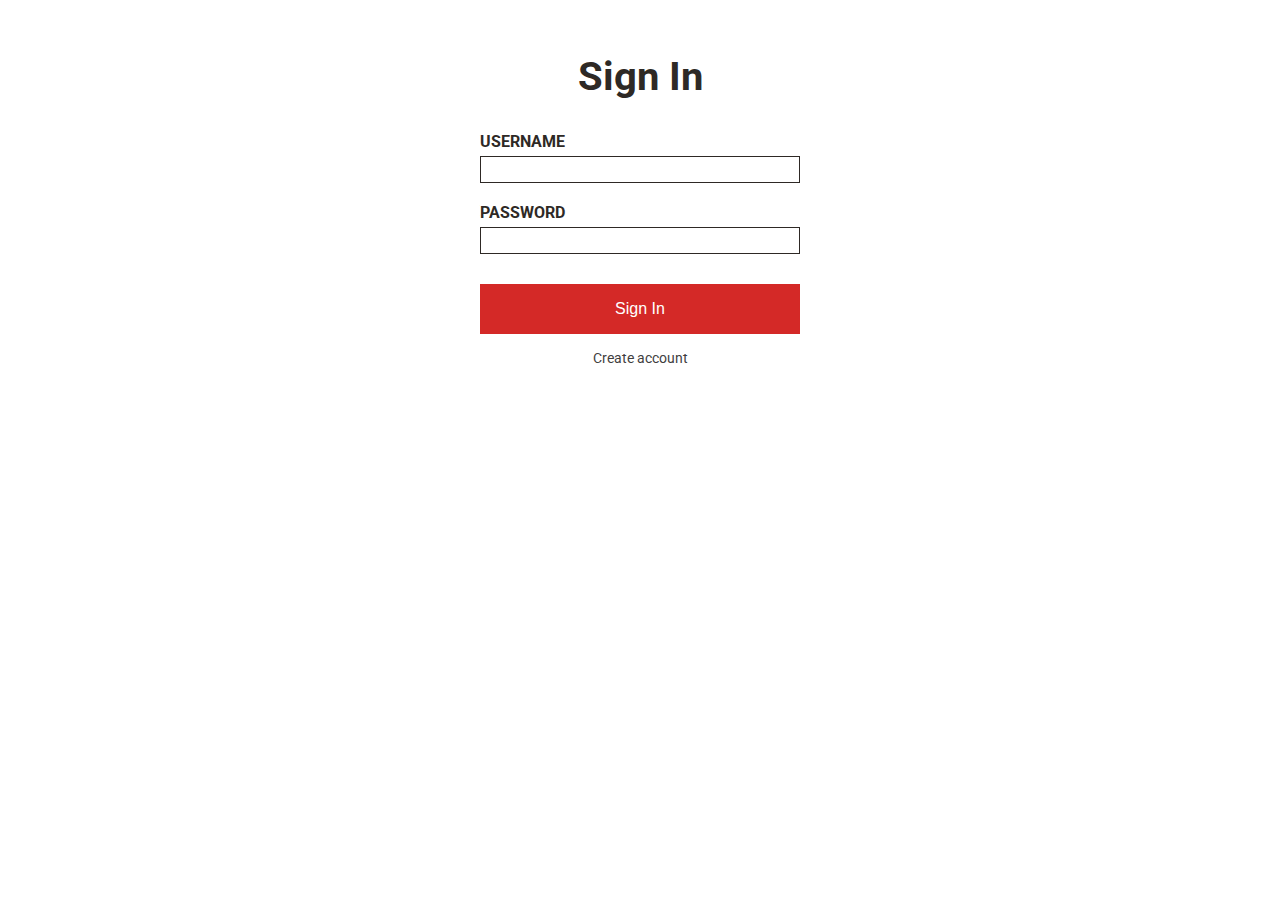
<file: index.html>
<!DOCTYPE html>
<html lang="en">

<head>
    <meta charset="UTF-8">
    <meta http-equiv="X-UA-Compatible" content="IE=edge">
    <meta name="viewport" content="width=device-width, initial-scale=1.0">
    <script src="./js/cookies-functions.js"></script>
    <script src="./js/login-registration.js"></script>
    <link rel="stylesheet" href="style.css">
    <link rel="stylesheet"
        href="https://maxst.icons8.com/vue-static/landings/line-awesome/line-awesome/1.3.0/css/line-awesome.min.css">
    <link href="https://fonts.googleapis.com/css?family=Roboto" rel="stylesheet">
    <title>Simple Coffee | Home</title>
</head>

<body id="main">
    <nav>

        <div class="nav-left">

            <!-- Mobile Nav Burger Menu Button -->
            <span class="open-slide">
                <a href="#" onclick="openSlideMenu('mobile-nav')">
                    <i class="las la-bars la-2x"></i>
                </a>
            </span>

            <!-- Nav Brand -->
            <a class="nav-brand" href="index.html">
                <h1>
                    <i class="las la-mug-hot"></i>
                    Simple Coffee
                </h1>
            </a>
        </div>

        <!-- Mobile Nav -->

        <div id="mobile-nav" class="side-menu">
            <a href="#" class="btn-close" onclick="closeSlideMenu('mobile-nav')">&times;</a>
            <a href="products.html">Products</a>
            <a href="about.html">About</a>
            <a href="contact.html">Contact</a>
            <a href="cart.html">Cart - <span id="cart-count"> 0 </span></a>
        </div>
        

        <div class="nav-right">

            <!-- Desktop Nav -->
    
            <ul id="desktop-nav">
                <li><a href="products.html">Products</a></li>
    
                <li><a href="about.html">About</a> </li>
    
                <li><a href="contact.html">Contact</a></li>
    
                <li><a href="cart.html">Cart</a></li>
            </ul>
    
    
            <!-- Cart Icon -->
            <a id="cart" href="#" onclick="openSlideMenu('bag-slideout')">
                <i class="las la-shopping-bag la-2x">
                </i>
                <span id="bag-item-count" class="cart-count">0</span>
            </a>
        </div>


        <!-- Cart slideout -->
        <div id="bag-slideout" class="side-menu">
            <div id="bag-slideout-header">
                <p>Your Cart (<span class="cart-count">0</span>)</p>
                <a href="#" class="btn-close" onclick="closeSlideMenu('bag-slideout')">&times;</a>
            </div>
            <div id="bag-slideout-items">

                <div class="bag-slideout-item">

                    <div class="bag-item-info">
                        <img src="./images/slide-1.jpg" alt="" width="100" height="100" style="object-fit: cover;">
                        <p> Hario V60 </p>
                    </div>
                    
                    <div class="price-quantity-container">
                        <div class="bag-item-price">
                            <span class="cart-title">PRICE</span> <br>
                            <span class="item-price">$50</span>
                        </div>

                        <div class="item-quantity">
                            <span class="cart-title">QUANTITY</span>
                            <div class="quantity-incrementer">
                                <i class="increment-btn las la-minus la"></i>
                                <span class="quantity-count">1</span>
                                <i class="increment-btn las la-plus la"></i>
                            </div>
                        </div>

                    </div>
                </div>
            </div>

            <div class="cart-checkout-container">
                <div class="subtotal-container">
                    <span>SUBTOTAL</span>
                    <span id="subtotal-count">$50</span>
                </div>
                <a href="#" id="cart-checkout-btn" class="red-btn"> Checkout </a>
            </div>
        </div>
    </nav>

    <!-- Auto SlideShow -->

    <div class="slide-show-container">

        <div class="slide slide-fade">
            <div class="slide-card">
                <h2> Hario V60 </h2>
                <p> Brew high extractions pour-overs like a pro and bring out beatiful, sweet tasting notes. </p>
                <a class="slide-card-btn red-btn" href="v60.html">SHOP NOW</a>
            </div>

            <div class="slide-img slide-1">
                <img src="./images/slide-1.jpg" alt="Image of Hario V60">

            </div>
        </div>

        <div class="slide slide-fade">
            <div class="slide-card ">
                <h2>Cupping Sessions</h2>
                <p> Compare rare, delicious
                    coffees
                    side-by-side and learn to detect even the subtlest of notes.</p>
                <a class="slide-card-btn red-btn " href="cuppings.html">BOOK NOW</a>
            </div>

            <div class="slide-img">
                <img src="./images/slide-3.jpg" alt="Image of Hario V60">
            </div>

        </div>

        <div class="slide slide-fade">
            <div class="slide-card">
                <h2>Chemex</h2>
                <p> Highlight those light-bodied, delicate floral coffees with the Chemex pour-over brewer. </p>
                <a class="slide-card-btn red-btn " href="chemex.html">SHOP NOW</a>

            </div>

            <div class="slide-img">
                <img src="./images/slide-2.jpg" alt="Image of Hario V60">
            </div>

        </div>

        <div id="dots-container">
            <span class="dot" onclick="dotSlideShow(0)"></span>
            <span class="dot" onclick="dotSlideShow(1)"></span>
            <span class="dot" onclick="dotSlideShow(2)"></span>
        </div>

    </div>

    <!-- Gallery Section -->

    <section id="gallery">
        <div class="column">

            <img class="coffee-img-1" src="./images/chairs-coffee.jpg" alt="Table with coffee and pastries">

        </div>
        <div class="column">
            <img class="coffee-img-2" src="./images/espresso-pull.jpg" alt="Barista pulling two espresso shots">
            <img class="coffee-img-3" src="./images/barista-2.jpg" alt="Barista brewing coffee with aeropress">
        </div>
    </section>

    <script src="./js/main.js"></script>

    <!-- Footer -->
    <footer>
        <ul>
            <li><a href="products.html">Products</a></li>
            <li><a href="about.html">About</a></li>
            <li><a href="contact.html">Contact Us</a></li>
        </ul>
    </footer>
</body>

</html>
</file>
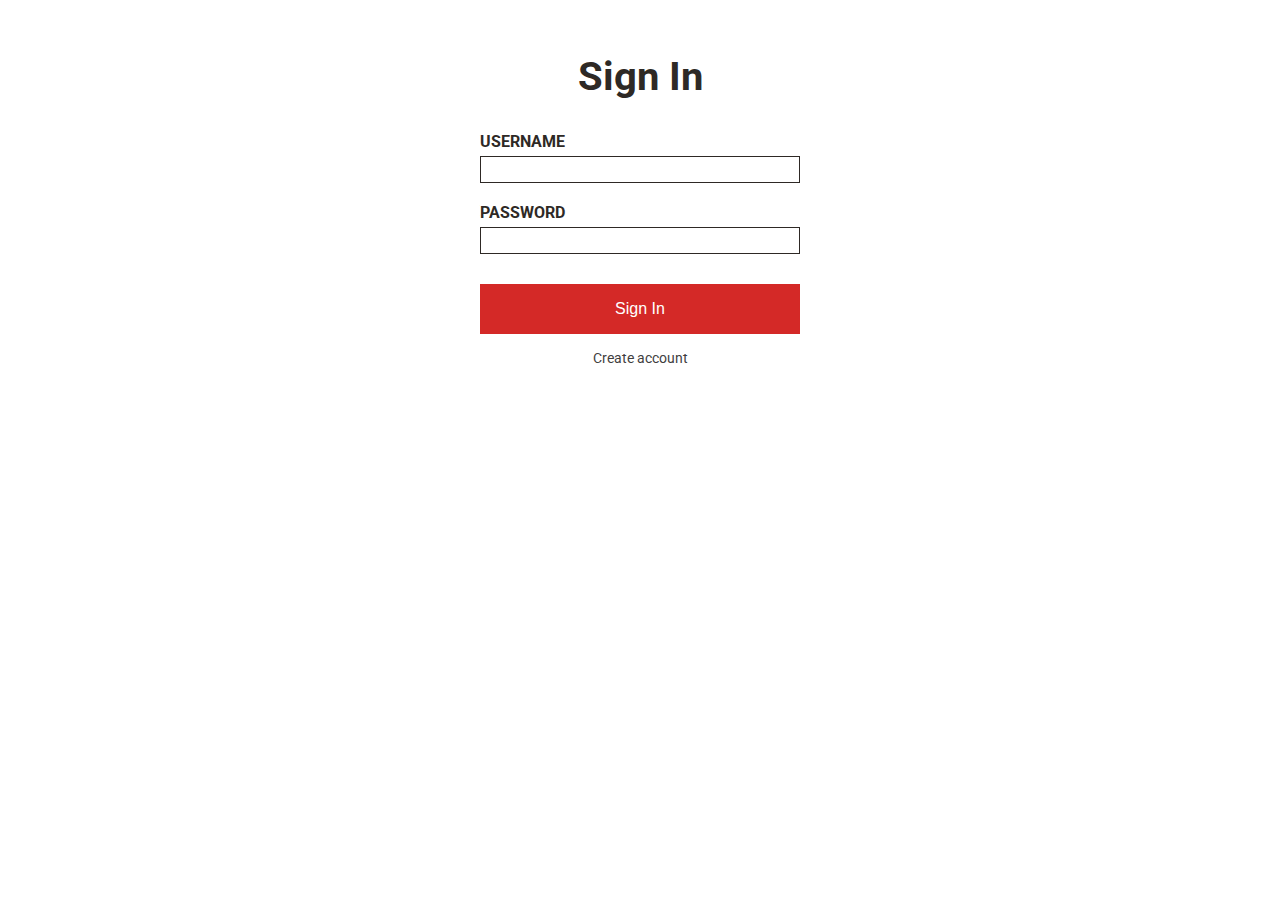
<file: about.html>
<!DOCTYPE html>
<html lang="en">

<head>
    <meta charset="UTF-8">
    <meta http-equiv="X-UA-Compatible" content="IE=edge">
    <meta name="viewport" content="width=device-width, initial-scale=1.0">
    <script src="./js/cookies-functions.js"></script>
    <script src="./js/login-registration.js"></script>
    <link rel="stylesheet" href="style.css">
    <link rel="stylesheet"
        href="https://maxst.icons8.com/vue-static/landings/line-awesome/line-awesome/1.3.0/css/line-awesome.min.css">
    <link href="https://fonts.googleapis.com/css?family=Roboto" rel="stylesheet">
    <title>Simple Coffee | About</title>
</head>

<body id="main">
    <nav>

        <div class="nav-left">

            <!-- Mobile Nav Burger Menu Button -->
            <span class="open-slide">
                <a href="#" onclick="openSlideMenu('mobile-nav')">
                    <i class="las la-bars la-2x"></i>
                </a>
            </span>

            <!-- Nav Brand -->
            <a class="nav-brand" href="index.html">
                <h1>
                    <i class="las la-mug-hot"></i>
                    Simple Coffee
                </h1>
            </a>
        </div>

        <!-- Mobile Nav -->

        <div id="mobile-nav" class="side-menu">
            <a href="#" class="btn-close" onclick="closeSlideMenu('mobile-nav')">&times;</a>
            <a href="products.html">Products</a>
            <a href="about.html">About</a>
            <a href="contact.html">Contact</a>
            <a href="cart.html">Cart - <span id="cart-count"> 0 </span></a>
        </div>
        

        <div class="nav-right">

            <!-- Desktop Nav -->
    
            <ul id="desktop-nav">
                <li><a href="products.html">Products</a></li>
    
                <li><a href="about.html">About</a> </li>
    
                <li><a href="contact.html">Contact</a></li>
    
                <li><a href="cart.html">Cart</a></li>
            </ul>
    
    
            <!-- Cart Icon -->
            <a id="cart" href="#" onclick="openSlideMenu('bag-slideout')">
                <i class="las la-shopping-bag la-2x">
                </i>
                <span id="bag-item-count" class="cart-count">0</span>
            </a>
        </div>


        <!-- Cart slideout -->
        <div id="bag-slideout" class="side-menu">
            <div id="bag-slideout-header">
                <p>Your Cart (<span class="cart-count">0</span>)</p>
                <a href="#" class="btn-close" onclick="closeSlideMenu('bag-slideout')">&times;</a>
            </div>
            <div id="bag-slideout-items">

                <div class="bag-slideout-item">

                    <div class="bag-item-info">
                        <img src="./images/slide-1.jpg" alt="" width="100" height="100" style="object-fit: cover;">
                        <p> Hario V60 </p>
                    </div>
                    
                    <div class="bag-item-price">
                        <span class="price-title">PRICE</span> <br>
                        <span class="item-price">$50</span>
                    </div>

                </div>

            </div>
        </div>
        
    </nav>

    <div class="about-container">
        <h2>About Us</h2>
        <div class="about-media">
            <i class="las la-user la-4x"></i>
            <div class="about-text">
                <span class="name"> <strong>Stiven Cabrera</strong> </span>
                <p> Responsible for the design and coding of this website. </p>
                <a href="mailto:stiven.cabrera@stu.bmcc.cuny.edu">stiven.cabrera@stu.bmcc.cuny.edu</a>
            </div>
        </div>
    </div>



    <script src="./js/main.js"></script>

    <!-- Footer -->
    <footer>
        <ul>
            <li><a href="products.html">Products</a></li>
            <li><a href="about.html">About</a></li>
            <li><a href="contact.html">Contact Us</a></li>
        </ul>
    </footer>
</body>

</html>
</file>
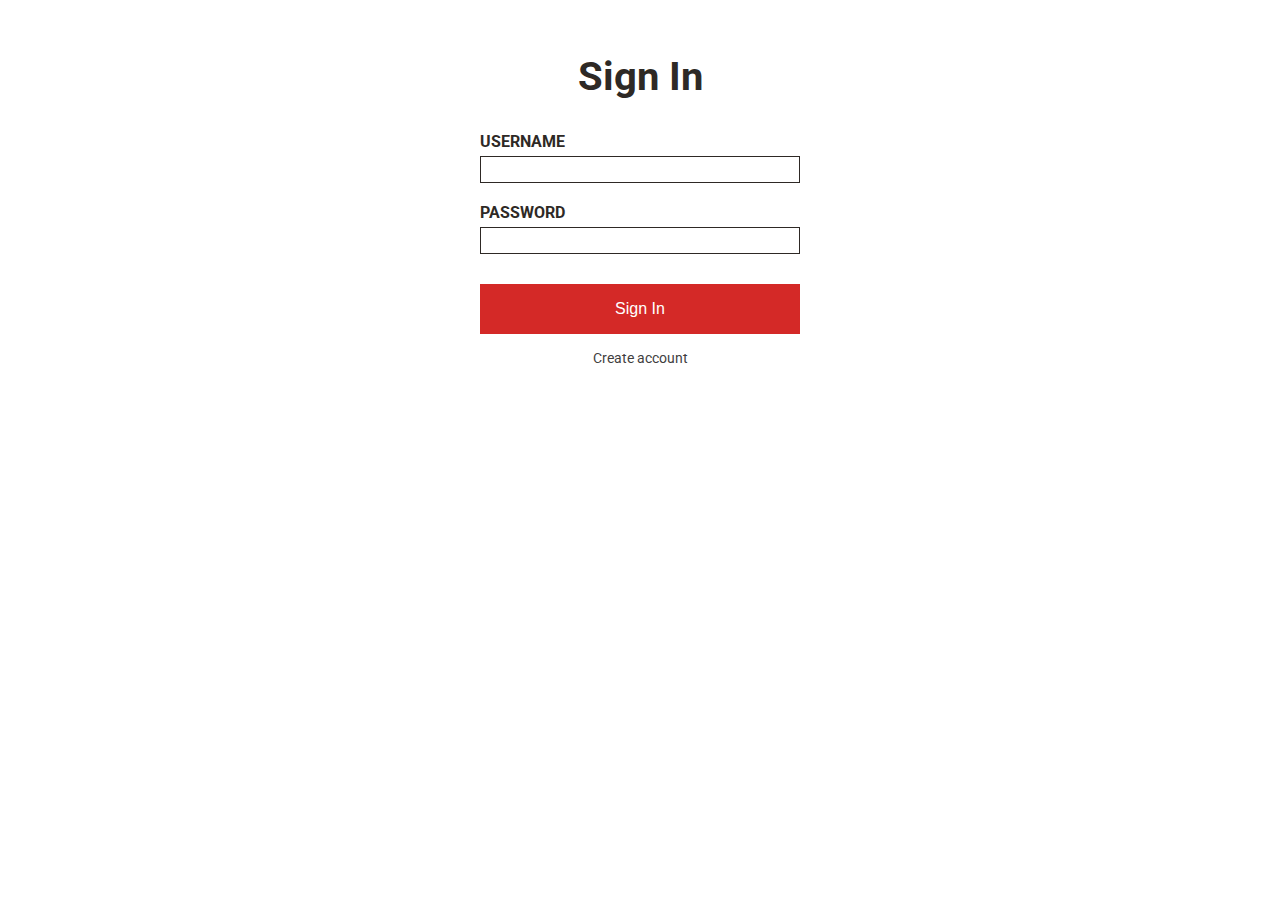
<file: checkout.html>
<!DOCTYPE html>
<html lang="en">

<head>
    <meta charset="UTF-8">
    <meta http-equiv="X-UA-Compatible" content="IE=edge">
    <meta name="viewport" content="width=device-width, initial-scale=1.0">
    <script src="./js/cookies-functions.js"></script>
    <script src="./js/login-registration.js"></script>
    <link rel="stylesheet" href="style.css">
    <link rel="stylesheet"
        href="https://maxst.icons8.com/vue-static/landings/line-awesome/line-awesome/1.3.0/css/line-awesome.min.css">
    <link href="https://fonts.googleapis.com/css?family=Roboto" rel="stylesheet">
    <title>Simple Coffee | Cupping Session </title>
</head>

<body id="main">
    <nav>

        <div class="nav-left">

            <!-- Mobile Nav Burger Menu Button -->
            <span class="open-slide">
                <a href="#" onclick="openSlideMenu('mobile-nav')">
                    <i class="las la-bars la-2x"></i>
                </a>
            </span>

            <!-- Nav Brand -->
            <a class="nav-brand" href="index.html">
                <h1>
                    <i class="las la-mug-hot"></i>
                    Simple Coffee
                </h1>
            </a>
        </div>

        <!-- Mobile Nav -->

        <div id="mobile-nav" class="side-menu">
            <a href="#" class="btn-close" onclick="closeSlideMenu('mobile-nav')">&times;</a>
            <a href="products.html">Products</a>
            <a href="about.html">About</a>
            <a href="contact.html">Contact</a>
            <a href="#" class="logout-btn">Sign out </a>
        </div>
        

        <div class="nav-right">

            <!-- Desktop Nav -->
    
            <ul id="desktop-nav">
                <li><a href="products.html">Products</a></li>
    
                <li><a href="about.html">About</a> </li>
    
                <li><a href="contact.html">Contact</a></li>
    
                <li><a href="#" class="logout-btn">Sign out </a></li>
            </ul>
            
        </div>
 
    </nav>

    <div class="checkout-container">
        <h2>YOUR ORDER</h2>

        <div id="order-summary">
            <h2 class="checkout-row">PRODUCT</h2>
            <div id="checkout-products checkout-row">

                <div class="checkout-product checkout-row">
                    <p>HARIO V60 <strong class="product-quantity">x2</strong> </p>
                    <p class="product-price">$60</p>
                </div>
            
                <div class="checkout-product checkout-row">
                    <p>HARIO V60 <strong class="product-quantity">x2</strong> </p>
                    <p class="product-price">$60</p>
                </div>
            
                <div class="checkout-product checkout-row">
                    <p>HARIO V60 <strong class="product-quantity">x2</strong> </p>
                    <p class="product-price">$60</p>
                </div>
            </div>

            <div class="checkout-subtotal-container checkout-row">
                <h2>SUBTOTAL</h2>
                <p id="subtotal">$180</p>
            </div>

            <div class="checkout-shipping-container checkout-row">
                <h2>SHIPPING</h2>
                <select name="shipping" id="shipping">
                    <option value="25">Overnight ($25)</option>
                    <option value="10">Express (2 days - $10)</option>
                    <option value="0">Ground (5 days - free)</option>
                </select>
            </div>

            <div class="checkout-tax-container checkout-row">
                <h2>TAX</h2>
                <p id="tax">$0</p>
            </div>

            <div class="checkout-total-container checkout-row">
                <h2>TOTAL</h2>
                <p id="total">$0</p>
            </div>

        </div>
        <a href="#" class="red-btn order-btn">Place Order</a>
        <a href="products"> <i class="las la-undo"></i> Continue shopping</a>
    </div>




    <script src="./js/main.js"></script>
    <script src="./js/cart.js"></script>
    <script src="./js/checkout.js"></script>

</body>

</html>
</file>
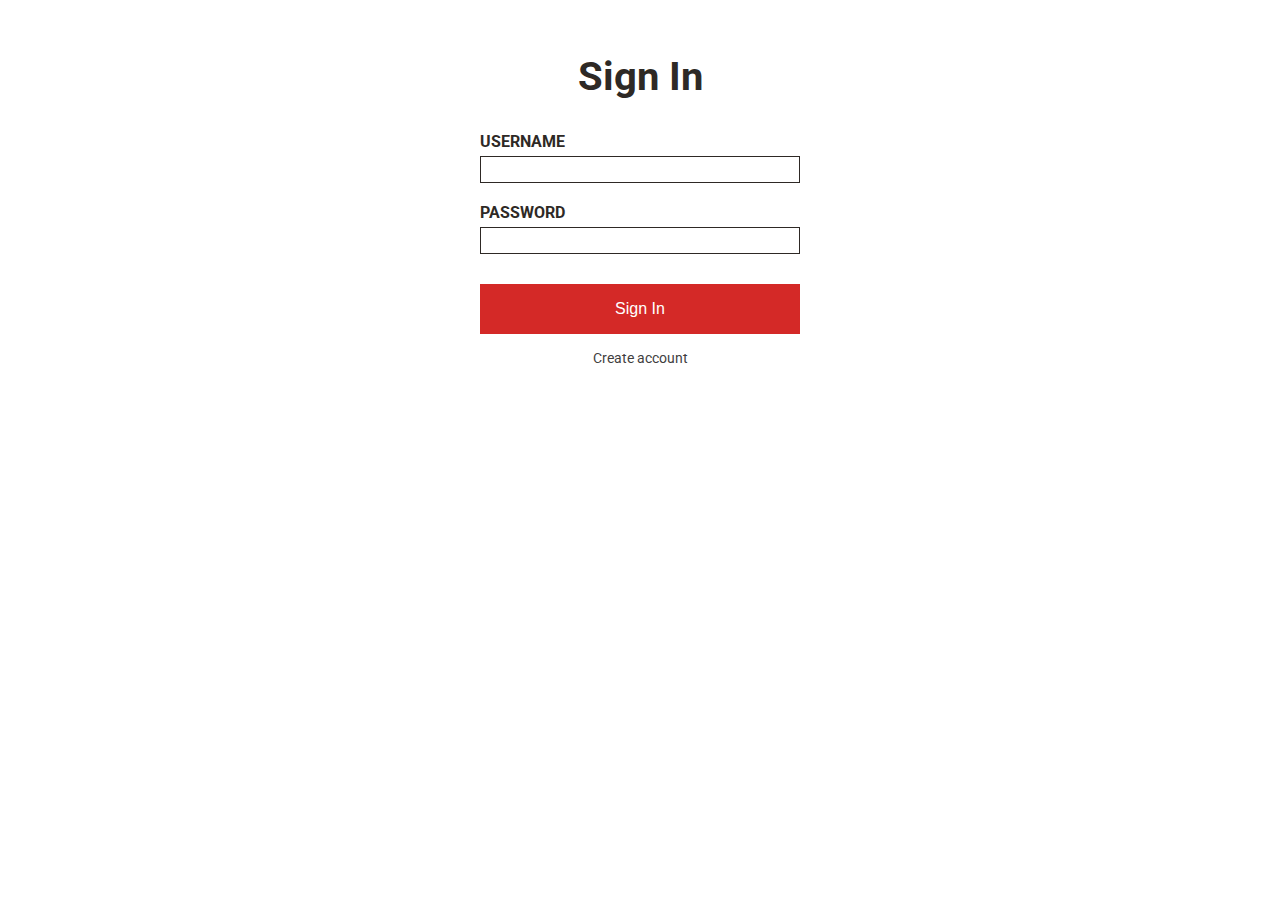
<file: chemex.html>
<!DOCTYPE html>
<html lang="en">

<head>
    <meta charset="UTF-8">
    <meta http-equiv="X-UA-Compatible" content="IE=edge">
    <meta name="viewport" content="width=device-width, initial-scale=1.0">
    <script src="./js/cookies-functions.js"></script>
    <script src="./js/login-registration.js"></script>
    <link rel="stylesheet" href="style.css">
    <link rel="stylesheet"
        href="https://maxst.icons8.com/vue-static/landings/line-awesome/line-awesome/1.3.0/css/line-awesome.min.css">
    <link href="https://fonts.googleapis.com/css?family=Roboto" rel="stylesheet">
    <title>Simple Coffee | Chemex </title>
</head>

<body id="main">
    <nav>

        <div class="nav-left">

            <!-- Mobile Nav Burger Menu Button -->
            <span class="open-slide">
                <a href="#" onclick="openSlideMenu('mobile-nav')">
                    <i class="las la-bars la-2x"></i>
                </a>
            </span>

            <!-- Nav Brand -->
            <a class="nav-brand" href="index.html">
                <h1>
                    <i class="las la-mug-hot"></i>
                    Simple Coffee
                </h1>
            </a>
        </div>

        <!-- Mobile Nav -->

        <div id="mobile-nav" class="side-menu">
            <a href="#" class="btn-close" onclick="closeSlideMenu('mobile-nav')">&times;</a>
            <a href="products.html">Products</a>
            <a href="about.html">About</a>
            <a href="contact.html">Contact</a>
            <a href="cart.html">Cart - <span id="cart-count"> 0 </span></a>
        </div>
        

        <div class="nav-right">

            <!-- Desktop Nav -->
    
            <ul id="desktop-nav">
                <li><a href="products.html">Products</a></li>
    
                <li><a href="about.html">About</a> </li>
    
                <li><a href="contact.html">Contact</a></li>
    
                <li><a href="cart.html">Cart</a></li>
            </ul>
    
    
            <!-- Cart Icon -->
            <a id="cart" href="#" onclick="openSlideMenu('bag-slideout')">
                <i class="las la-shopping-bag la-2x">
                </i>
                <span id="bag-item-count" class="cart-count">0</span>
            </a>
        </div>


        <!-- Cart slideout -->
        <div id="bag-slideout" class="side-menu">
            <div id="bag-slideout-header">
                <p>Your Cart (<span class="cart-count">0</span>)</p>
                <a href="#" class="btn-close" onclick="closeSlideMenu('bag-slideout')">&times;</a>
            </div>
            <div id="bag-slideout-items">

            </div>

            <div class="cart-checkout-container">
                <div class="subtotal-container">
                    <span>SUBTOTAL</span>
                    <span id="subtotal-count">$0</span>
                </div>
                <a href="#" id="cart-checkout-btn" class="red-btn"> Checkout </a>
            </div>
        </div>
    </nav>


    <div class="listing-container">
        <div class="listing-box">
            <img src="./images/slide-2.jpg" alt="image of V60">
            <div class="listing-title">
                <p class="listing-name">Classic 6-cup Chemex</p>
                <p>$60</p>
            </div>

            <a href="#" class="red-btn add-btn">ADD TO CART</a>
            
            <p class="listing-description">
                The  <strong> Chemex </strong> is an all-time classic. It's great for making large batches of coffee. The Chemex uses a unique, thick paper filter which filters a lot coffee oils and produces a airy mouth-feel that is incrediby suited for delicate, light-roasts.
                <br> <br>
                100 bleached filters included.
            </p>
        </div>
    </div>

    



    <script src="./js/main.js"></script>

    <!-- Footer -->
    <footer>
        <ul>
            <li><a href="products.html">Products</a></li>
            <li><a href="about.html">About</a></li>
            <li><a href="contact.html">Contact Us</a></li>
        </ul>
    </footer>
</body>

</html>
</file>
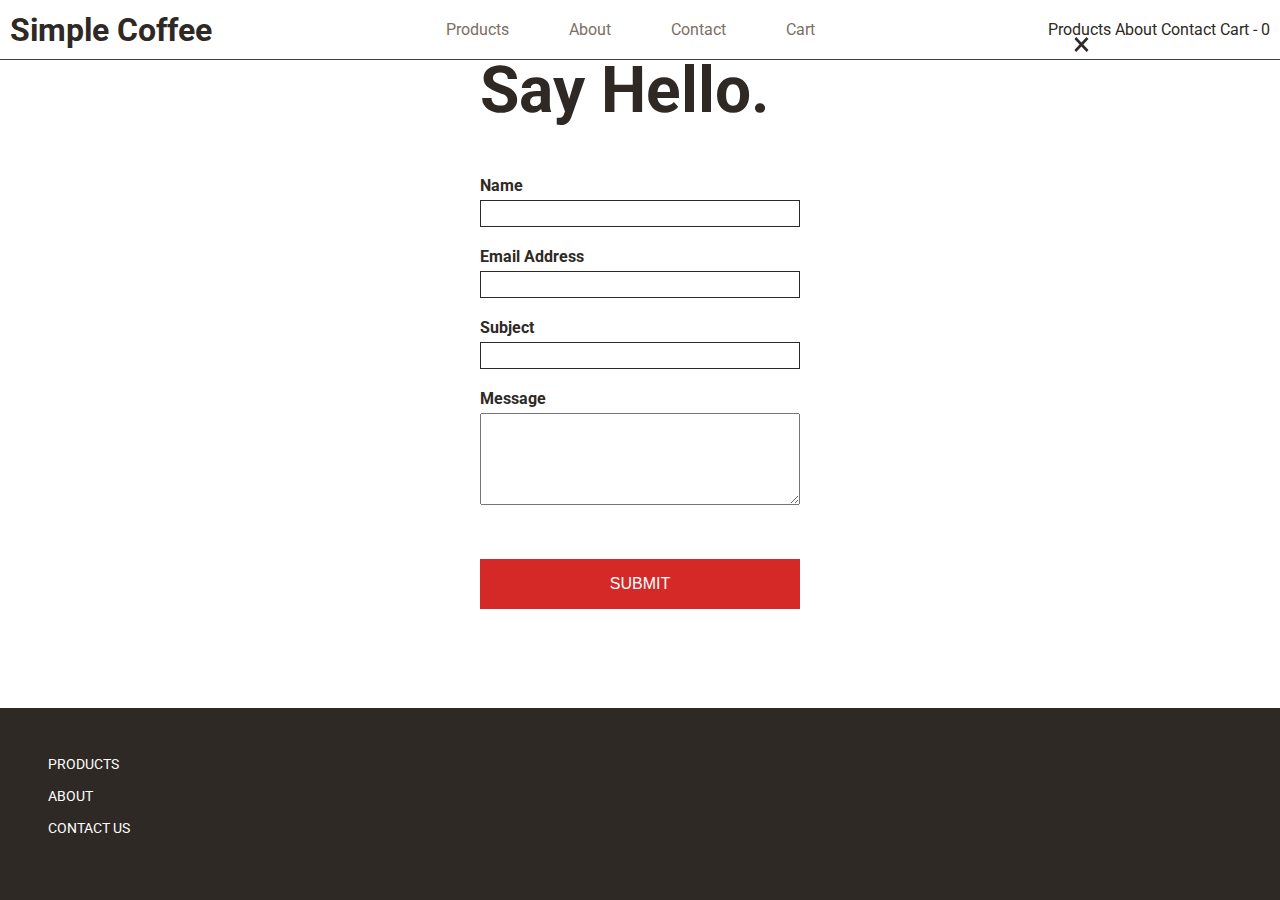
<file: contact.html>
<!DOCTYPE html>
<html lang="en">

<head>
    <meta charset="UTF-8">
    <meta http-equiv="X-UA-Compatible" content="IE=edge">
    <meta name="viewport" content="width=device-width, initial-scale=1.0">
    <link rel="stylesheet" href="style.css">
    <link rel="stylesheet"
        href="https://maxst.icons8.com/vue-static/landings/line-awesome/line-awesome/1.3.0/css/line-awesome.min.css">
    <link href="https://fonts.googleapis.com/css?family=Roboto" rel="stylesheet">
    <title>Simple Coffee | Contact Us</title>
</head>

<body id="main">
    <nav>

        <a class="nav-brand" href="index.html">
            <h1>
                <i class="las la-mug-hot"></i>
                Simple Coffee
            </h1>
        </a>

        <!-- Desktop Nav -->

        <ul id="desktop-nav">
            <li><a href="products.html">Products</a></li>

            <li><a href="about.html">About</a> </li>

            <li><a href="contact.html">Contact</a></li>

            <li><a href="cart.html">Cart</a></li>
        </ul>

        <!-- Mobile Nav -->


        <span class="open-slide">
            <a href="#" onclick="openSlideMenu()">
                <i class="las la-bars la-2x"></i>
            </a>
        </span>

        <div id="side-menu">
            <a href="#" class="btn-close" onclick="closeSlideMenu()">&times;</a>
            <a href="products.html">Products</a>
            <a href="about.html">About</a>
            <a href="contact.html">Contact</a>
            <a href="cart.html">Cart - <span id="cart-count"> 0 </span></a>
        </div>
    </nav>

    <main id="contact-container">

        <div class="form-container">
            <form action="#">
                <h2>Say Hello.</h2>

                <label for="name">Name</label>
                <input type="text" name="name" id="name" required>

                <label for="email">Email Address</label>
                <input type="email" name="email" id="email" required>

                <label for="subject">Subject</label>
                <input type="text" name="subject" id="subject" required>

                <label for="message">Message</label>
                <textarea required name="message" id="message" rows="6"></textarea>

                <button class="red-btn" type="submit">SUBMIT</button>
            </form>
        </div>

    </main>



    <script src="./js/main.js"></script>

    <!-- Footer -->
    <footer>
        <ul>
            <li><a href="products.html">Products</a></li>
            <li><a href="about.html">About</a></li>
            <li><a href="contact.html">Contact Us</a></li>
        </ul>
    </footer>
</body>

</html>
</file>
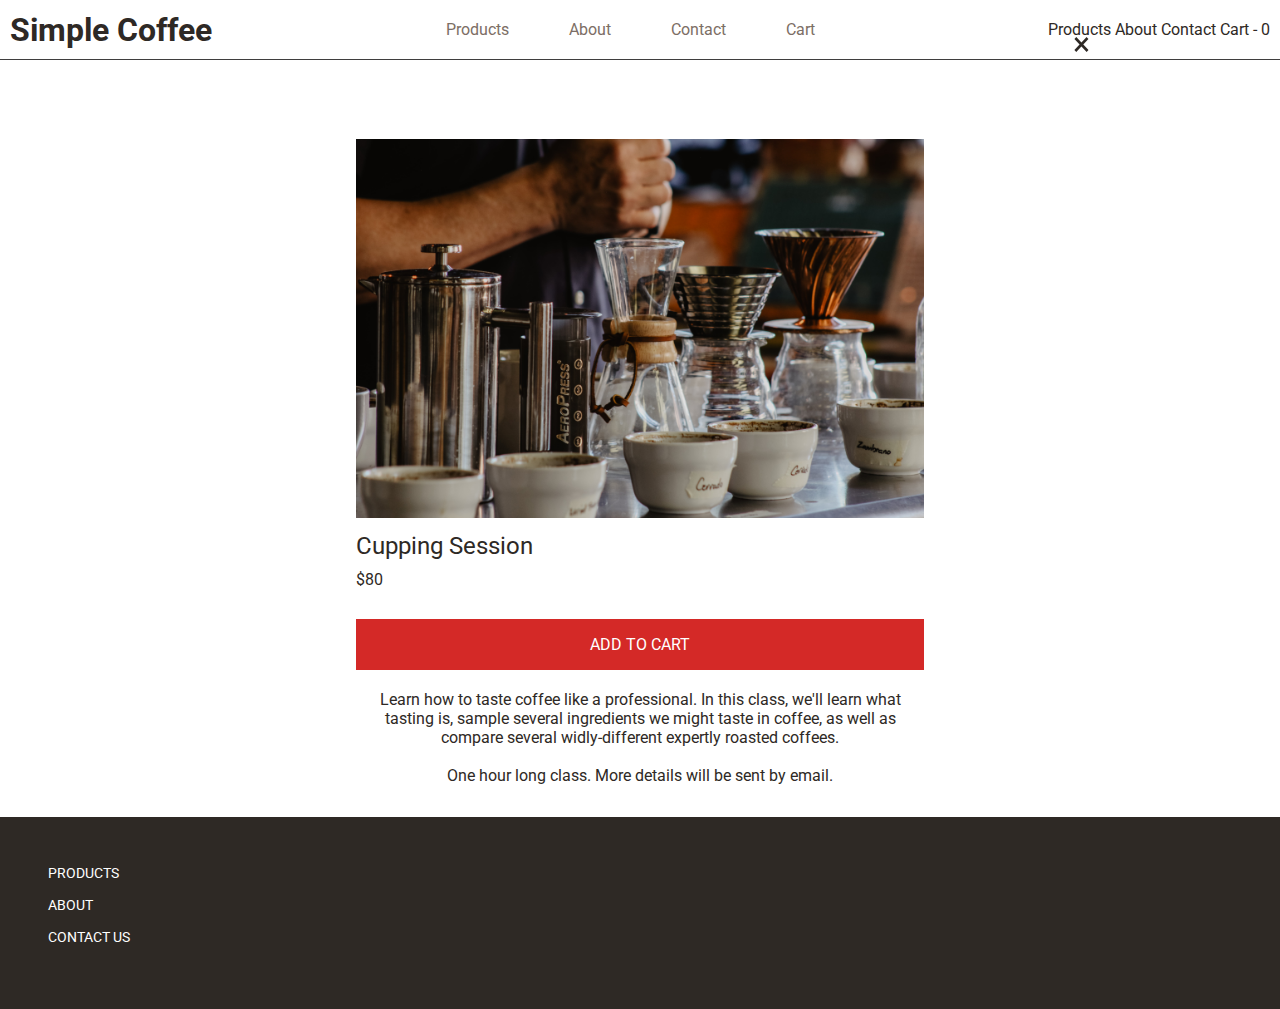
<file: cuppings.html>
<!DOCTYPE html>
<html lang="en">

<head>
    <meta charset="UTF-8">
    <meta http-equiv="X-UA-Compatible" content="IE=edge">
    <meta name="viewport" content="width=device-width, initial-scale=1.0">
    <link rel="stylesheet" href="style.css">
    <link rel="stylesheet"
        href="https://maxst.icons8.com/vue-static/landings/line-awesome/line-awesome/1.3.0/css/line-awesome.min.css">
    <link href="https://fonts.googleapis.com/css?family=Roboto" rel="stylesheet">
    <title>Simple Coffee | Cupping Session </title>
</head>

<body id="main">
    <nav>

        <a class="nav-brand" href="index.html">
            <h1>
                <i class="las la-mug-hot"></i>
                Simple Coffee
            </h1>
        </a>

        <!-- Desktop Nav -->

        <ul id="desktop-nav">
            <li><a href="products.html">Products</a></li>

            <li><a href="about.html">About</a> </li>

            <li><a href="contact.html">Contact</a></li>

            <li><a href="cart.html">Cart</a></li>
        </ul>

        <!-- Mobile Nav -->


        <span class="open-slide">
            <a href="#" onclick="openSlideMenu()">
                <i class="las la-bars la-2x"></i>
            </a>
        </span>

        <div id="side-menu">
            <a href="#" class="btn-close" onclick="closeSlideMenu()">&times;</a>
            <a href="products.html">Products</a>
            <a href="about.html">About</a>
            <a href="contact.html">Contact</a>
            <a href="cart.html">Cart - <span id="cart-count"> 0 </span></a>
        </div>
    </nav>



    <div class="listing-container">
        <div class="listing-box">
            <img src="./images/slide-3.jpg" alt="image of V60">
            <div class="listing-title">
                <p class="listing-name">Cupping Session</p>
                <p>$80</p>
            </div>

            <a href="#" class="red-btn add-btn">ADD TO CART</a>
            
            <p class="listing-description">
                Learn how to taste coffee like a professional. In this class, we'll learn what tasting is, sample several ingredients we might taste in coffee, as well as compare several widly-different expertly roasted coffees.
                <br> <br>
                One hour long class. More details will be sent by email.
            </p>
        </div>
    </div>

    



    <script src="main.js"></script>

    <!-- Footer -->
    <footer>
        <ul>
            <li><a href="products.html">Products</a></li>
            <li><a href="about.html">About</a></li>
            <li><a href="contact.html">Contact Us</a></li>
        </ul>
    </footer>
</body>

</html>
</file>
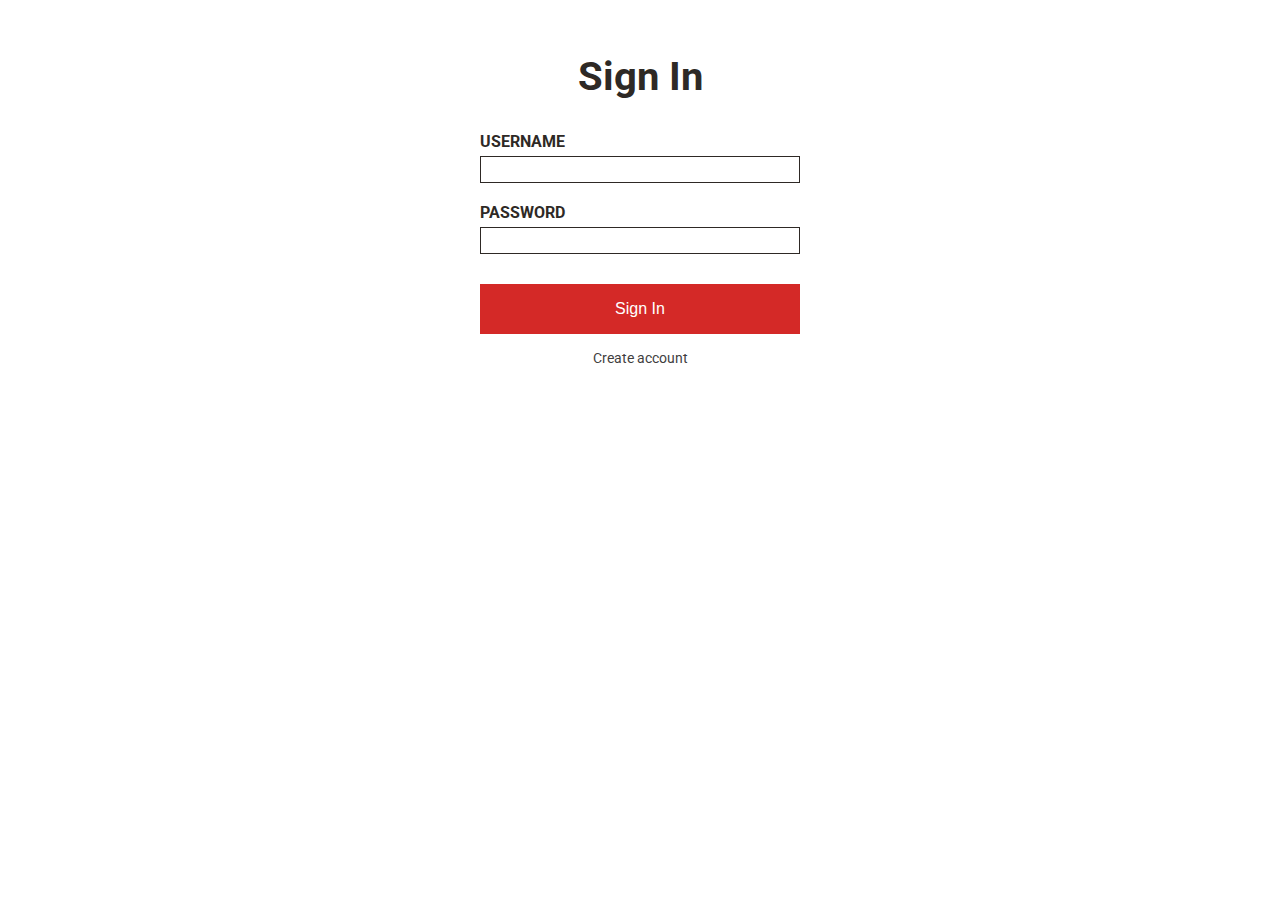
<file: login.html>
<!DOCTYPE html>
<html lang="en">

<head>
    <meta charset="UTF-8">
    <meta http-equiv="X-UA-Compatible" content="IE=edge">
    <meta name="viewport" content="width=device-width, initial-scale=1.0">
    <link rel="stylesheet" href="style.css">
    <link rel="stylesheet"
        href="https://maxst.icons8.com/vue-static/landings/line-awesome/line-awesome/1.3.0/css/line-awesome.min.css">
    <link href="https://fonts.googleapis.com/css?family=Roboto" rel="stylesheet">
    <title>Simple Coffee | Login</title>
</head>

<body id="main">

    <div id="login-form" class="form-container">
        <h2>Sign In</h2>
        <form action="#">
            <p id="login-error-msg">Username and/or password is incorrect.</p>
            <label for="username"> USERNAME </label>
            <input type="text" name="username" id="username" required>

            <label for="password"> PASSWORD </label>
            <input type="password" name="password" id="password" required>

            <button id="signin-btn" class="red-btn"> Sign In </button>
        </form>

        
        <div class="form-link-container">
            <a href="register.html"> Create account </a>
        </div>
    </div>

    <script src="./js/cookies-functions.js"></script>
    <script src="./js/login-registration.js"></script>
</body>

</html>
</file>
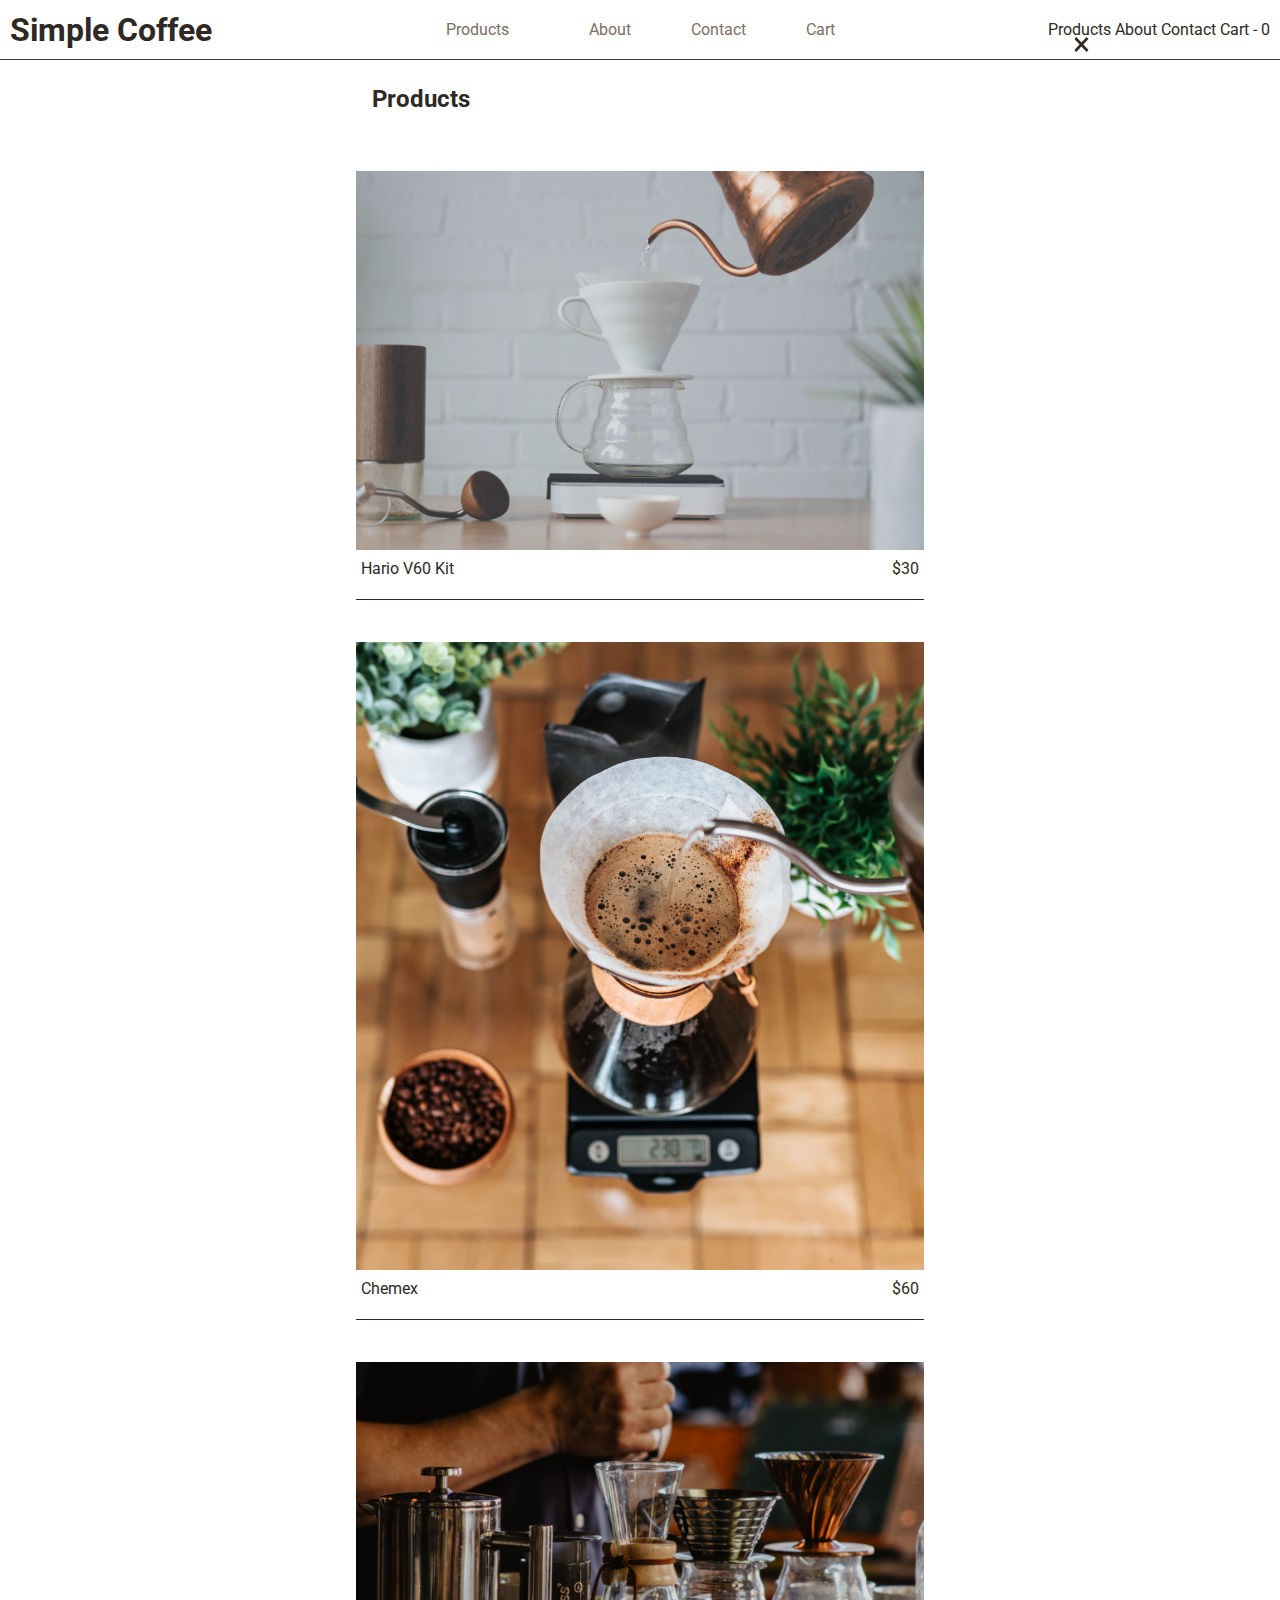
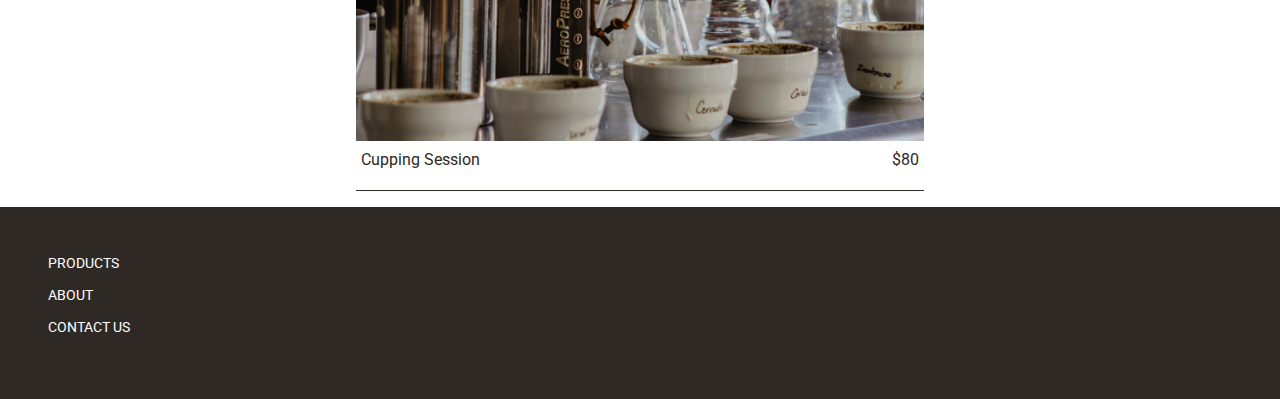
<file: products.html>
<!DOCTYPE html>
<html lang="en">

<head>
    <meta charset="UTF-8">
    <meta http-equiv="X-UA-Compatible" content="IE=edge">
    <meta name="viewport" content="width=device-width, initial-scale=1.0">
    <link rel="stylesheet" href="style.css">
    <link rel="stylesheet"
        href="https://maxst.icons8.com/vue-static/landings/line-awesome/line-awesome/1.3.0/css/line-awesome.min.css">
    <link href="https://fonts.googleapis.com/css?family=Roboto" rel="stylesheet">
    <title>Simple Coffee | Products</title>
</head>

<body id="main">
    <nav>

        <a class="nav-brand" href="index.html">
            <h1>
                <i class="las la-mug-hot"></i>
                Simple Coffee
            </h1>
        </a>

        <!-- Desktop Nav -->

        <ul id="desktop-nav">
            <li><a href="products.html">Products</a></li>
            <li><a href="about.html"></a> About</li>
            <li><a href="contact.html"></a>Contact</li>
            <li><a href="cart.html"></a>Cart</li>
        </ul>

        <!-- Mobile Nav -->


        <span class="open-slide">
            <a href="#" onclick="openSlideMenu()">
                <i class="las la-bars la-2x"></i>
            </a>
        </span>

        <div id="side-menu">
            <a href="#" class="btn-close" onclick="closeSlideMenu()">&times;</a>
            <a href="products.html">Products</a>
            <a href="about.html">About</a>
            <a href="contact.html">Contact</a>
            <a href="cart.html">Cart - <span id="cart-count"> 0 </span></a>
        </div>
    </nav>

    <div class="products-container">
        <h2 id="products-h2">Products</h2>

        <div class="products-box">
            <a href="v60.html">
                <img src="./images/slide-1.jpg" alt="image of V60">

                <div class="product-title">
                    <p>Hario V60 Kit</p>
                    <p>$30</p>
                </div>
            </a>
        </div>

        <div class="products-box">
            <a href="chemex.html">
                <img src="./images/slide-2.jpg" alt="image of V60">

                <div class="product-title">
                    <p>Chemex</p>
                    <p>$60</p>
                </div>
            </a>
        </div>

        <div class="products-box">
            <a href="cuppings.html">
                <img src="./images/slide-3.jpg" alt="image of V60">

                <div class="product-title">
                    <p>Cupping Session</p>
                    <p>$80</p>
                </div>
            </a>
        </div>


    </div>



    <script src="main.js"></script>

    <!-- Footer -->
    <footer>
        <ul>
            <li><a href="products.html">Products</a></li>
            <li><a href="about.html">About</a></li>
            <li><a href="contact.html">Contact Us</a></li>
        </ul>
    </footer>
</body>

</html>
</file>
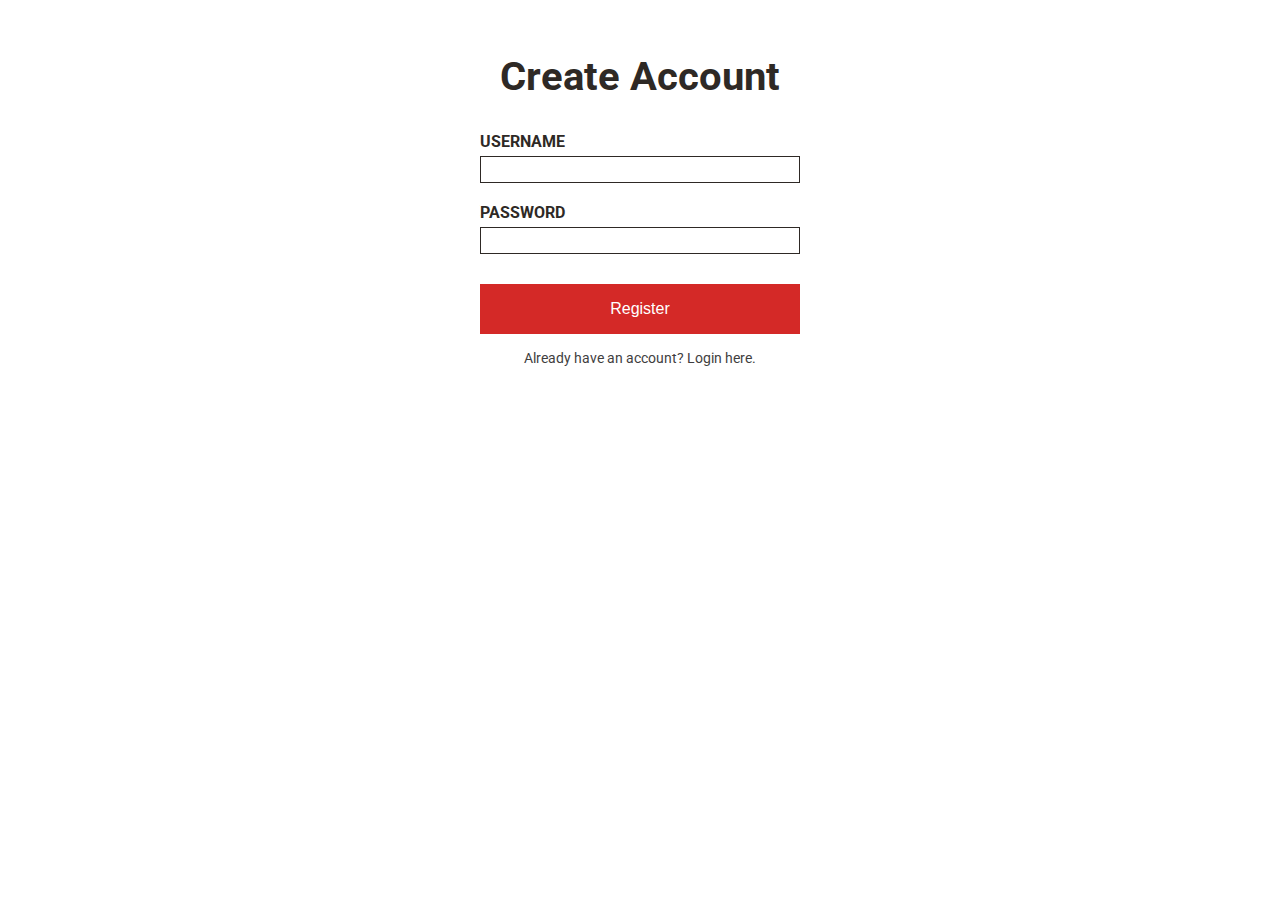
<file: register.html>
<!DOCTYPE html>
<html lang="en">

<head>
    <meta charset="UTF-8">
    <meta http-equiv="X-UA-Compatible" content="IE=edge">
    <meta name="viewport" content="width=device-width, initial-scale=1.0">
    <link rel="stylesheet" href="style.css">
    <link rel="stylesheet"
        href="https://maxst.icons8.com/vue-static/landings/line-awesome/line-awesome/1.3.0/css/line-awesome.min.css">
    <link href="https://fonts.googleapis.com/css?family=Roboto" rel="stylesheet">
    <title>Simple Coffee | Create Account</title>
</head>

<body id="main">

    <div id="register-form" class="form-container">
        <h2>Create Account</h2>
        <form action="#">
            <label for="username"> USERNAME </label>
            <input type="text" name="username" id="username" required>
            <p id="username-error-msg">Username already exists! Try another.</p>

            <label for="password"> PASSWORD </label>
            <input type="password" name="password" id="password" required>

            <button id="register-btn" class="red-btn"> Register </button>
        </form>

        
        <div class="form-link-container">
            <a href="login.html"> Already have an account? Login here. </a>
        </div>
    </div>

    <script src="./js/cookies-functions.js"></script>
    <script src="./js/login-registration.js"></script>
</body>

</html>
</file>
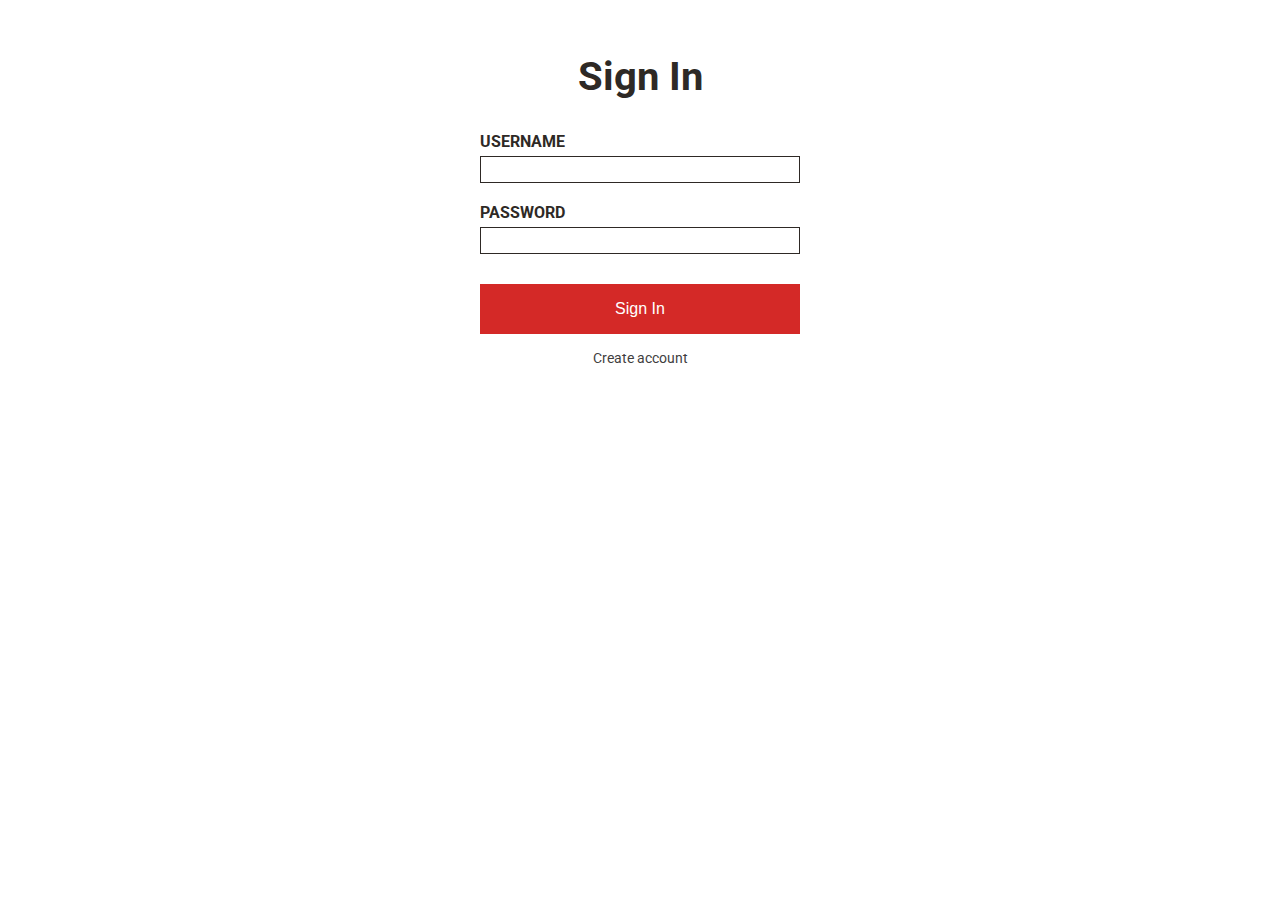
<file: thankyou.html>
<!DOCTYPE html>
<html lang="en">

<head>
    <meta charset="UTF-8">
    <meta http-equiv="X-UA-Compatible" content="IE=edge">
    <meta name="viewport" content="width=device-width, initial-scale=1.0">
    <script src="./js/cookies-functions.js"></script>
    <script src="./js/login-registration.js"></script>
    <link rel="stylesheet" href="style.css">
    <link rel="stylesheet"
        href="https://maxst.icons8.com/vue-static/landings/line-awesome/line-awesome/1.3.0/css/line-awesome.min.css">
    <link href="https://fonts.googleapis.com/css?family=Roboto" rel="stylesheet">
    <title>Simple Coffee | Cupping Session </title>
</head>

<body id="main">
    <nav>

        <div class="nav-left">

            <!-- Mobile Nav Burger Menu Button -->
            <span class="open-slide">
                <a href="#" onclick="openSlideMenu('mobile-nav')">
                    <i class="las la-bars la-2x"></i>
                </a>
            </span>

            <!-- Nav Brand -->
            <a class="nav-brand" href="index.html">
                <h1>
                    <i class="las la-mug-hot"></i>
                    Simple Coffee
                </h1>
            </a>
        </div>

        <!-- Mobile Nav -->

        <div id="mobile-nav" class="side-menu">
            <a href="#" class="btn-close" onclick="closeSlideMenu('mobile-nav')">&times;</a>
            <a href="products.html">Products</a>
            <a href="about.html">About</a>
            <a href="contact.html">Contact</a>
            <a href="#" class="logout-btn">Sign out </a>
        </div>
        

        <div class="nav-right">

            <!-- Desktop Nav -->
    
            <ul id="desktop-nav">
                <li><a href="products.html">Products</a></li>
    
                <li><a href="about.html">About</a> </li>
    
                <li><a href="contact.html">Contact</a></li>
    
                <li><a href="#" class="logout-btn">Sign out </a></li>
            </ul>
            
        </div>
 
    </nav>

    <div class="thankyou-container">
        <h1>Order placed.</h1>
        <h2>Thank you!</h2>
        <a href="products.html"> <i class="las la-undo"></i> Continue shopping</a>
    </div>

    <script src="./js/main.js"></script>
    <script src="./js/cart.js"></script>
</body>

</html>
</file>
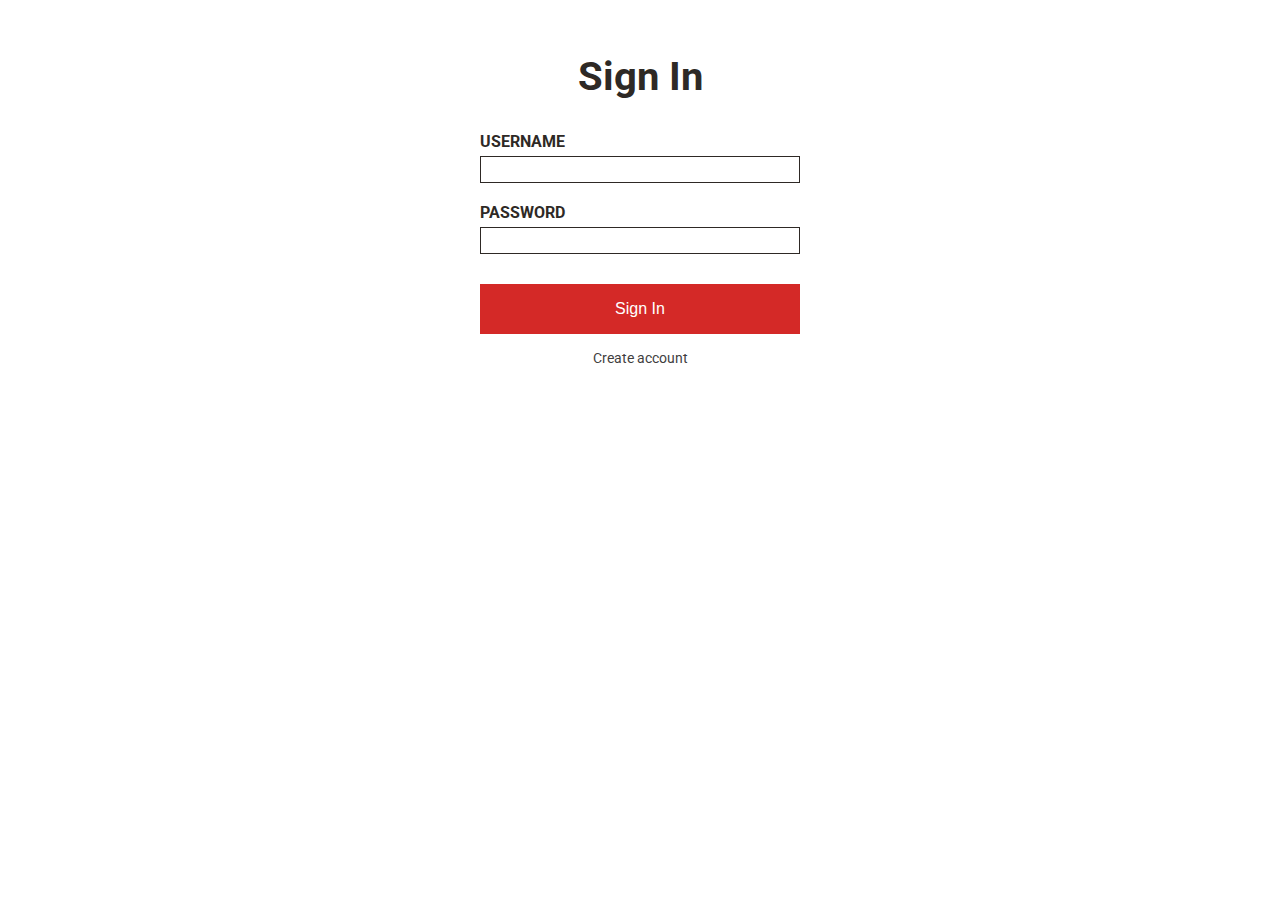
<file: v60.html>
<!DOCTYPE html>
<html lang="en">

<head>
    <meta charset="UTF-8">
    <meta http-equiv="X-UA-Compatible" content="IE=edge">
    <meta name="viewport" content="width=device-width, initial-scale=1.0">
    <script src="./js/cookies-functions.js"></script>
    <script src="./js/login-registration.js"></script>
    <link rel="stylesheet" href="style.css">
    <link rel="stylesheet"
        href="https://maxst.icons8.com/vue-static/landings/line-awesome/line-awesome/1.3.0/css/line-awesome.min.css">
    <link href="https://fonts.googleapis.com/css?family=Roboto" rel="stylesheet">
    <title>Simple Coffee | Hario V60 </title>
</head>

<body id="main">
    <nav>

        <a class="nav-brand" href="index.html">
            <h1>
                <i class="las la-mug-hot"></i>
                Simple Coffee
            </h1>
        </a>

        <!-- Desktop Nav -->

        <ul id="desktop-nav">
            <li><a href="products.html">Products</a></li>

            <li><a href="about.html">About</a> </li>

            <li><a href="contact.html">Contact</a></li>

            <li><a href="cart.html">Cart</a></li>
        </ul>

        <!-- Mobile Nav -->


        <span class="open-slide">
            <a href="#" onclick="openSlideMenu()">
                <i class="las la-bars la-2x"></i>
            </a>
        </span>

        <div id="side-menu">
            <a href="#" class="btn-close" onclick="closeSlideMenu()">&times;</a>
            <a href="products.html">Products</a>
            <a href="about.html">About</a>
            <a href="contact.html">Contact</a>
            <a href="cart.html">Cart - <span id="cart-count"> 0 </span></a>
        </div>
    </nav>



    <div class="listing-container">
        <div class="listing-box">
            <img src="./images/slide-1.jpg" alt="image of V60">
            <div class="listing-title">
                <p class="listing-name">Hario V60 Kit</p>
                <p>$30</p>
            </div>

            <a href="#" class="red-btn add-btn">ADD TO CART</a>
            
            <p class="listing-description">
                The  <strong>Hario V60 </strong> is the most well-known pour-over cone in the specialty coffee world. It allows for perfect control of all the filter brewing variables to dial-in your perfect cup.
                <br> <br>
                The Hario V60 Kit comes with a box of 100 filters and a glass carafe.
            </p>
        </div>
    </div>

    



    <script src="./js/main.js"></script>

    <!-- Footer -->
    <footer>
        <ul>
            <li><a href="products.html">Products</a></li>
            <li><a href="about.html">About</a></li>
            <li><a href="contact.html">Contact Us</a></li>
        </ul>
    </footer>
</body>

</html>
</file>
<file: style.css>
*{
  box-sizing: border-box;
  padding: 0;
  margin: 0;
  /* border: 1px solid red;  */
}

html, body{
  font-family: Roboto;
  color: #2e2925;
  min-height: 100vh;
}

#main{
  display: flex;
  flex-direction: column;
  padding-top: 53px;
}

a {
  text-decoration: none;
  color: inherit;
}

/* Buttons Styling */
.red-btn{
  padding: 1rem;
  width: auto;
  display: inline-block;
  font-size: 1rem;
  margin-top: 30px;
  text-align: center;
  background-color: #d42927;
  color: #fff;
  transition: all ease .3s;
}

.red-btn:hover{
  opacity: 0.8;
  background-color: #000000;
}

/* Forms Styling */
.form-container {
  width: 320px;
  margin: 0 auto;
}

.form-container input, textarea{
  margin-bottom: 20px;
  width: 100%; 
}

.form-container input{
  padding: 5px;
  border: 1px solid #2e2925;
  outline: none;
}

.form-container form label {
  padding-bottom: 5px;
  font-size: 1rem;
  font-weight: bolder;
}

.form-container form label, .form-container form button {
  display: block;
}

.form-container form button {
  border: none;
  width: 100%;
}

.form-container select {
  width: 100%;
  padding: 5px;
}

/* Form Errors */
#username-error-msg, #login-error-msg { 
  display: none;
}

.error-msg {
  display: block !important;
  color: #d42927;
  margin-bottom: 10px;
}

.input-error {
  border-color: #d42927 !important;
  margin-bottom: 5px !important;
}


/* Navbar */

#desktop-nav{
  display: none;
  
}

nav {
  display: flex;
  justify-content: space-between;
  align-items: center;
  padding: 10px;
  position: fixed;
  top: 0;
  z-index: 2;
  background-color: white;
  width: 100%;
  border-bottom: 1px solid rgb(63, 62, 62);
  
}

.side-menu {
  height: 100%;
  position: fixed;
  width: 0;
  z-index: 1;
  overflow-x: hidden;
  transition: all 0.4s ease;
  font-weight: bold;
  background-color: #fff;
}

#mobile-nav {
  padding-top: 60px;
  top: 5.5%;
  left: 0%;
}

.btn-close {
  position: absolute;
  top: 0;
  padding: 25px !important;
  font-size: 2rem !important;
  transition: all .3s ease;
  border: none !important;
}

#mobile-nav a {
  text-align: center;
  text-decoration: none;
  padding: 2rem;
  font-size: 1rem;
  display: block;
  border-bottom: 1px solid rgb(63, 62, 62);
  text-transform: uppercase;
}

.nav-left, .nav-right{
  display: flex;
  justify-content: center;
  align-items: center;
  gap: 15px;
}


/* Shopping Bag icon */
#bag-item-count {
  display: inline-block;
  border-radius: 50%;
  width: 1.3rem;
  height: 1.3rem;
  text-align: center;
  line-height: 1.4rem;
  position: relative;
  right: 30%;
  color: white;
  background-color: #d42927;
}

/* Cart slideout */
#bag-slideout {
  right: 0;
  top: 0;
  display: flex;
  flex-direction: column;
  align-items: center;
  background-color: #fefbf9;
}

#bag-slideout-header {
  padding: 2rem .85rem;
  border-bottom: 1px solid #b4aea9;
  padding-bottom: 2rem;
  display: flex;
  justify-content: space-between;
  align-items: center;
  width: 90%;
}

#bag-slideout-header .btn-close {
  right: 0;
}

/* Cart slideout Items */

#bag-slideout-items {
  padding: 0rem .85rem;
  width: 100%;
  height: 77%;
  overflow-y: auto;
}
.bag-slideout-item {
  width: 100%;
  height: 300px;
  padding: 2rem .85rem;
  border-bottom: 1px solid #b4aea9;

}

.bag-item-info {
  display: flex;
  gap: 1rem;
}

.bag-item-title {
  display: flex;
  width: 100%;
  justify-content: space-between;
  align-items: flex-start;

}

.delete-item-btn {
  font-size: 1.5rem;
  cursor: pointer;
}

.price-quantity-container {
  margin-top: 1rem;
  display: flex;
  justify-content: space-between;
}

.cart-title {
  color:#7c6e65;
  font-size: .75rem;
  font-weight: bolder;
  display: inline-block;
  margin-bottom: 5px;
}
.item-price {  
  color:#2e2925;
  font-size: 1rem;
}

/* Cart Quantity Incrementer */
.item-quantity {
  width: 70%;
}
.quantity-incrementer {
  width: 100%;
  border: 1px solid #b4aea9;
  display: flex;
  justify-content: space-around;
  align-items: center;
  height: 85%;
}

.increment-btn {
  cursor: pointer;
  font-size: 1.5rem;
}

/* Cart Subtotal/Checkout */
.cart-checkout-container {
  width: 100%;
  padding: 1rem;
  border-top: 1px solid rgba(211, 211, 211, 0.625);
  position: absolute;
  bottom: 0;
  background-color: #fefbf9;
}

.subtotal-container {
  font-size: 1.2rem;
  display: flex;
  justify-content: space-between;
}

#cart-checkout-btn {
  width: 100%;
}

/* Index */
    /* slideshow */

    .slide-show-container {
      height: 70vh;
      width: 100%;
      display: flex;
      flex-direction: column; 
      align-items: center;
    }

    .slide {
      width: 100%;
      height: 100%;
      display: none;
      flex-direction: column-reverse;
    }

    .slide-active{
      display: flex;
    }

    .slide-card{
      width: 100%;
      height: 50%;
      background-color: rgb(252, 246, 237);
      padding: 2rem;
      font-size: 1.5rem;
    }
    

    /* slide fading animation */
    .slide-fade {
      -webkit-animation-name: slide-fade;
      -webkit-animation-duration: 1.5s;
      animation-name: slide-fade;
      animation-duration: 1s;
    }

    @-webkit-keyframes slide-fade {
        from {
          opacity: .4
        }
        
        to {
          opacity: 1
        }
    }

    @keyframes slide-fade {
        from {
          opacity: .4
        }

        to {
          opacity: 1
        }
    }


    .slide-card p{
      font-size: 1.3rem;
      margin-top: 30px;
      max-width: 400px;
    } 

    .slide-card-btn {
      width: 100%;        
    }

    .slide-img {
      width: 100%;
      height: 50%;
    }

    .slide-img img {
      width: 100%;
      height: 100%;
      object-fit: cover;
    }

    /* slideshow dot controls */

    #dots-container{
      position: relative;
      bottom: 55%;
    }

    .dot{
      width: 12px;
      height: 12px;
      margin-right: 10px;
      display: inline-block;
      border-radius: 50%;
      background-color: #000000;
      opacity: 0.5;
      cursor: pointer;
      transition: background-color 0.6s ease;
    }

    .dot-active, .dot:hover {
      background-color: rgb(252, 246, 237);
    } 

    #gallery {
      margin-top: 1rem;
      display: flex;
      flex-wrap: wrap;
      background: rgb(252, 246, 237);
      text-align: center;
      padding: 2.5rem;
      gap: 2%;
    }

    #gallery > div {flex:1;padding-right:2.5rem;}
      
      .coffee-img-1 {
        width: 100%;
        min-width: 300px;
        margin-top: 2rem;
        height: auto;
      }
      .coffee-img-1, .coffee-img-3 {
        margin-bottom: 2rem;
      }
      .coffee-img-2,
      .coffee-img-3 {
        min-width: 300px;
        width: 100%;
        flex:1;
        object-fit:cover;
        margin-top:2rem;
        height: auto;
      }
      
      .column {
        display:flex;
        flex-direction: column;
        flex: 50%;
        padding: 0 !important;
      
      }
      
      #gallery img:hover {
        animation-name: opacity-hover;
        animation-duration: 300ms;
        animation-fill-mode: forwards;
      }
      
      @keyframes opacity-hover {
        100% {
          opacity: 0.9;
        }
      }

/* Products Page */
  
  .products-container, .listing-container{
    padding: 1rem;
    width: 100%;   
}


  #products-h2 {
    padding: 1rem;
    width: 100%;
  }

  .products-box{
    width: 100%;
    margin-top: 2rem;
    cursor: pointer;
    padding-bottom: 1rem;
    border-bottom: 1px solid #2e2925;
  }
  

  .products-box img{
    height: auto;
    width: 100%;
  }
  
  .product-title{
    width: 100%;
    display: flex;
    padding-top: 10px;
    justify-content: space-between;
    padding: 5px;

  }


  /* About Page */
  .about-container{
    width: fit-content;
    margin: 0 auto;
    padding: 2rem;
    text-align: center;
  }

  .about-media{
    display: flex;
    gap: 5px;
    justify-content: center;
    align-items: center;
    margin-top: 2rem;
  }

  .about-media a{
    text-decoration: underline;
    color: inherit;
  }

  .about-text{
    text-align: left;
  }

  /* Contact */

  
  #contact-container form h2 {
    font-size: 4rem;
    font-weight: bold;
    padding-bottom: 3rem;
    text-align: justify;
  }

  /* Login/Register */
  #login-form h2, #register-form h2 {
    font-size: 2.5rem;
    margin-bottom: 2rem;
    text-align: center;
    
  }

  #password {
    margin-bottom: 0;
  }

  .form-link-container {
    width: 100%;
    text-align: center;
    margin-top: .85rem;
  }

  .form-link-container a{
    font-size: 14px;
    color:rgb(63, 62, 62);
  }

  .form-link-container a:hover{
    font-size: 14px;
    color:#000;
  }

  

/* Footer */
  footer {
    background: #2e2925;
    width: 100%;
    color: #fff;
    font-size: 0.85rem;
    padding: 3rem;
    margin-top: auto;
  }

  footer ul {
    list-style: none;
    text-transform: uppercase;
  }

  footer ul li {
    margin-bottom: 1rem;
  }

  footer ul li a:hover{
    color:rgb(252, 246, 237);
  }
    

  /* Items Listing Page */

  .listing-box{
    width: 100%;
    margin-top: 2rem;
    padding-bottom: 1rem;
    margin: 0 auto;
  } 

  .listing-box img{
    height: auto;
    width: 100%;
    max-width: 100%;
  }

  .listing-name{
    font-size: 1.5rem;
    margin-bottom: 10px;
    margin-top: 10px;
  }

  .listing-description{
    max-width: 100%;
    margin-top: 10px;
    margin: 0 auto;
    text-align: center;
  }
  .add-btn{
    width: 100%;
    margin-bottom: 20px;
  }


/* Checkout */
.checkout-container{
  margin: 0 auto;
  width: 100%;
  padding: 30px;
}

#order-summary{
  margin-top: 2rem;
}

#order-summary h2{
  font-size: 1.3rem;
  
}
.order-btn{
  width: 100%;
  margin-bottom: 1rem;
}
.checkout-row{
  display: flex;
  justify-content: space-between;
  margin-top: 1rem;
  border-bottom: 1px solid #b4aea9;
  padding-bottom: .85rem;
}

.product-quantity {
  color:#000; 
  font-weight: 900;
}

.checkout-subtotal-container{
  margin-top: 1rem;
}

/* Medias */

  @media(min-width: 1000px){
    .checkout-container{
      width: 50%;
    }
    .slide{
      flex-direction: row;
    }

    .slide-card{
      height: 100%;
      padding-top: 10%;
    }

    #dots-container{
      position: relative;
      left: 26%;
      top: -8%;
  }
    .slide-card p{
      width: 400px;
    }
    .slide-card-btn{
      width: 50%
    }
    .contact-form-container{
      width: 50%;
    }

    .listing-container{
      width: 600px;
      margin: 0 auto;
      margin-top: 70px;
    }
}

  @media (min-width: 768px) {
    
    
    /* Navbar Medias*/

    #desktop-nav{
      display: block;
    }

    #desktop-nav {
      display: flex;
      list-style: none;
      gap: 20px;
      color: #7c6e65;
      padding: 10px;
    }

    #desktop-nav a{
      padding: 20px;
      transition: color ease 0.3s;
    }

    #desktop-nav a:hover{
      color:#2e2925;
    }
    /* Slide Medias */

    .open-slide {
      display: none;
    }
    .slide-img{
      height: 100%;
    }

    #dots-container{
      position: relative;
      bottom: 42%;

    } 


    /* Products Medias */
    .products-container{
      margin: 0 auto;
      display: flex;
      flex-direction: column;
      gap: 10px; 
      width: 600px;
    }

    
  }

  @media (min-width: 650px) {
  
    #gallery{
      margin-top: 2rem;
    } 

    .slide-card p{
      max-width: 100%;
    }
  }

  @media (max-width: 375px){
    
    #gallery{
      margin-top: 3rem;
      padding: .5rem;
    }

    .slide-show-container{
      height: 100vh;
    }


    #dots-container{
      position: relative;
      
    }
    .about-media{
      display: block;
    }
    
    .contact-form-container{
      width: 100%;
    }
  }

  @media (max-width: 320px){
    #mobile-nav{
      top: 9.4%;
    }
    
    .slide-show-container{
      height: 125vh;
    }
 
  }

  @media all and (max-width: 959px) and (orientation: landscape) {
    .slide-show-container{

      height: 200vh;
    }

    #dots-container{
      position: relative;
      bottom: 35%;
    } 

    .about-container{
      height: 125vh;
    }


}


@media all and (max-width: 812px) and (orientation: landscape) {

  #dots-container{
    position: relative;
    bottom: 42%;
  } 
}

@media all and (max-width: 736px) and (orientation: landscape) {

  #dots-container{
    position: relative;
    bottom: 57%;
  } 
}
</file>
